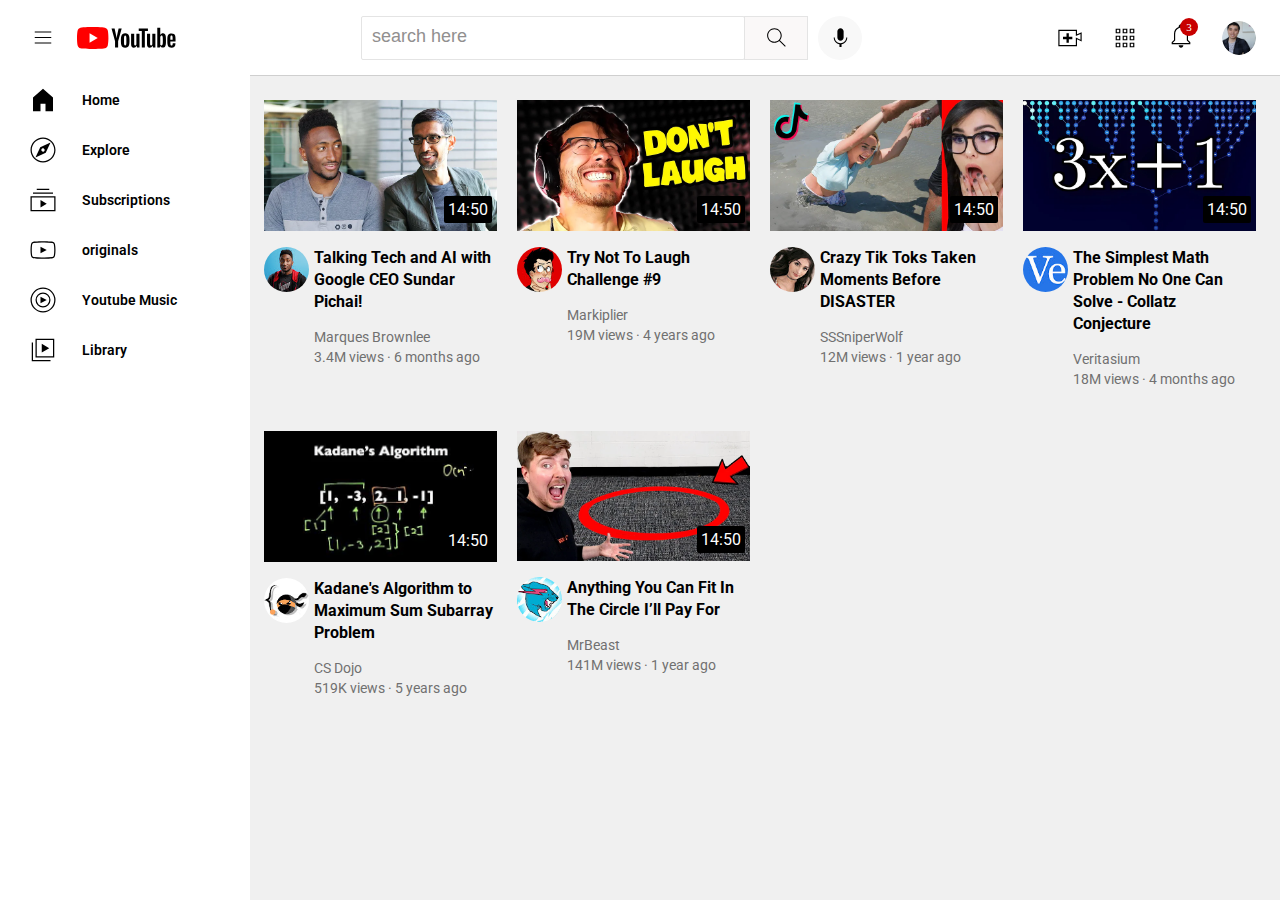
<file: youtube.html>
<!DOCTYPE html>
<html lang="en">

<head>
    <meta charset="UTF-8">
    <meta name="viewport" content="width=device-width, initial-scale=1.0">
    <title>Youtube clone</title>
    <link rel="preconnect" href="https://fonts.googleapis.com">
    <link rel="preconnect" href="https://fonts.gstatic.com" crossorigin>
    <link
        href="https://fonts.googleapis.com/css2?family=Roboto:ital,wght@0,100;0,300;0,400;0,500;0,700;0,900;1,100;1,300;1,400;1,500;1,700;1,900&display=swap"
        rel="stylesheet">
    <link rel="stylesheet" href="styles/general.css">
    <link rel="stylesheet" href="styles/header.css">
    <link rel="stylesheet" href="styles/video.css">
    <link rel="stylesheet" href="styles/sidebar.css">
</head>

<body>
    <div class="header">
        <div class="left-flex">
            <img src="./svgs/hamburger-menu.svg" alt="" class="menu">
            <img src="./svgs/youtube-logo.svg" alt="">
        </div>
        <div class="middle-flex">
            <input type="text" class="search" placeholder="search here">
            <button class="search-btn">
                <img src="./svgs/search.svg" alt="">
                <p class="tooltip">Search</p>
            </button>
            <button class="voice-btn">
                <img src="./svgs/voice-search-icon.svg" alt="">
                <p class="tooltip">Search with voice</p>
            </button>
        </div>
        <div class="right-flex">
            <img src="./svgs/upload.svg" alt="">
            <img src="./svgs/youtube-apps.svg" alt="">
            <div class="notifications-div">
                <img src="./svgs/notifications.svg" alt="">
                <div class="count">3</div>
            </div>
            <img src="./svgs/my-channel.jpeg" alt="" class="profile-img">

        </div>
    </div>

    <div class="sidebar">
        <div class="sidebar-item">
            <img src="./sidebar-svgs/home.svg" alt="">
            <p>Home</p>
        </div>
        <div class="sidebar-item"">
        <img src=" ./sidebar-svgs/explore.svg" alt="">
            <p>Explore</p>
    </div>
        <div class="sidebar-item"">
        <img src=" ./sidebar-svgs/subscriptions.svg" alt="">
            <p>Subscriptions</p>
    </div>
        <div class="sidebar-item"">
            <img src=" ./sidebar-svgs/originals.svg" alt="">
            <p>originals</p>
        </div>
        <div class="sidebar-item"">
        <img src=" ./sidebar-svgs/youtube-music.svg" alt="">
        <p>Youtube Music</p>
            
    </div>
        <div class="sidebar-item">
            <img src="./sidebar-svgs/library.svg" alt="">
            <p>Library</p>
        </div>
    </div>
    <div class="grid-videos">
        <div class="video-container">
            <div class="thumbnail-div">
                <a href="https://www.youtube.com/watch?v=n2RNcPRtAiY"><img class="thumbnail" src="thumbnails/thumbnail-1.webp" alt=""></a>
                <div class="timer">
                    <p>14:50</p>
                </div>
            </div>

            <div class="video-info">
                <div class="channel-img">
                    <img src="./channels/channel-1.png" alt="" class="round-img">
                    <div class="profile-modal">
                        <div class="modal-img">
                            <img src="./channels/channel-1.png" alt="" class="modal-round-img">
                        </div>
                        <div class="modal-info">
                            <p class="creator">Nelson Brownlee</p>
                            <p>25M subscribers</p>
                        </div>
                    </div>
                </div>
                <div class="video-content">
                    <p class="video-title">
                        Talking Tech and AI with Google CEO Sundar Pichai!</p>
                    <p class="video-author"> Marques Brownlee
                    </p>
                    <p class="video-stats"> 3.4M views · 6 months ago</p>
                </div>
            </div>
        </div>


        <div class="video-container">
            <div class="thumbnail-div">
                <a href=""><img class="thumbnail" src="thumbnails/thumbnail-2.png" alt=""></a>
                <div class="timer">
                    <p>14:50</p>
                </div>
            </div>

            <div class="video-info">
                <div class="channel-img">
                    <img src="./channels/channel-2.png" alt="" class="round-img">
                    <div class="profile-modal">
                        <div class="modal-img">
                            <img src="./channels/channel-2.png" alt="" class="modal-round-img">
                        </div>
                        <div class="modal-info">
                            <p class="creator">Marques Brownlee</p>
                            <p>15M subscribers</p>
                        </div>
                    </div>
                </div>
                <div class="video-content">
                    <p class="video-title">
                        Try Not To Laugh Challenge #9</p>
                    <p class="video-author"> Markiplier
                    </p>
                    <p class="video-stats"> 19M views · 4 years ago</p>
                </div>
            </div>
        </div>
        <div class="video-container">
            <div class="thumbnail-div">
                <a href=""><img class="thumbnail" src="thumbnails/thumbnail-3.webp" alt=""></a>
                <div class="timer">
                    <p>14:50</p>
                </div>
            </div>

            <div class="video-info">
                <div class="channel-img">
                    <img src="./channels/channel-3.jpeg" alt="" class="round-img">
                    <div class="profile-modal">
                        <div class="modal-img">
                            <img src="./channels/channel-3.jpeg" alt="" class="modal-round-img">
                        </div>
                        <div class="modal-info">
                            <p class="creator">Marques Brownlee</p>
                            <p>15M subscribers</p>
                        </div>
                    </div>
                </div>
                <div class="video-content">
                    <p class="video-title">

                        Crazy Tik Toks Taken Moments Before DISASTER</p>
                    <p class="video-author"> SSSniperWolf
                    </p>
                    <p class="video-stats">12M views · 1 year ago

                    </p>
                </div>
            </div>
        </div>


        <div class="video-container">
            <div class="thumbnail-div">
               <a href=""> <img class="thumbnail" src="thumbnails/thumbnail-4.webp" alt=""></a>
                <div class="timer">
                    <p>14:50</p>
                </div>
            </div>

            <div class="video-info">
                <div class="channel-img">
                    <img src="./channels/channel-4.jpeg" alt="" class="round-img">
                    <div class="profile-modal">
                        <div class="modal-img">
                            <img src="./channels/channel-4.jpeg" alt="" class="modal-round-img">
                        </div>
                        <div class="modal-info">
                            <p class="creator">Marques Brownlee</p>
                            <p>15M subscribers</p>
                        </div>
                    </div>
                </div>
                <div class="video-content">
                    <p class="video-title">

                        The Simplest Math Problem No One Can Solve - Collatz Conjecture</p>
                    <p class="video-author"> Veritasium
                    </p>
                    <p class="video-stats"> 18M views · 4 months ago</p>
                </div>
            </div>
        </div>
        <div class="video-container">
            <div class="thumbnail-div">
                <a href=""><img class="thumbnail" src="thumbnails/thumbnail-5.webp" alt=""></a>
                <div class="timer">
                    <p>14:50</p>
                </div>
            </div>

            <div class="video-info">
                <div class="channel-img">
                    <img src="./channels/channel-5.jpeg" alt="" class="round-img">
                    <div class="profile-modal">
                        <div class="modal-img">
                            <img src="./channels/channel-5.jpeg" alt="" class="modal-round-img">
                        </div>
                        <div class="modal-info">
                            <p class="creator">Marques Brownlee</p>
                            <p>15M subscribers</p>
                        </div>
                    </div>
                    
                </div>
                <div class="video-content">
                    <p class="video-title">

                        Kadane's Algorithm to Maximum Sum Subarray Problem</p>
                    <p class="video-author"> CS Dojo
                    </p>
                    <p class="video-stats">519K views · 5 years ago

                    </p>
                </div>
            </div>
        </div>


        <div class="video-container">
            <div class="thumbnail-div">
                <a href=""><img class="thumbnail" src="thumbnails/thumbnail-6.webp" alt=""></a>
                <div class="timer">
                    <p>14:50</p>
                </div>
            </div>

            <div class="video-info">
                <div class="channel-img">
                    <img src="./channels/channel-6.jpeg" alt="" class="round-img">
                    <div class="profile-modal">
                        <div class="modal-img">
                            <img src="./channels/channel-6.jpeg" alt="" class="modal-round-img">
                        </div>
                        <div class="modal-info">
                            <p class="creator">Marques Brownlee</p>
                            <p>15M subscribers</p>
                        </div>
                    </div>
                </div>
                <div class="video-content">
                    <p class="video-title">
                        Anything You Can Fit In The Circle I’ll Pay For</p>
                    <p class="video-author"> MrBeast
                    </p>
                    <p class="video-stats">141M views · 1 year ago

                    </p>
                </div>
            </div>
        </div>
    </div>

</body>

</html>
</file>
<file: styles/general.css>
p{
    font-family: "Roboto", Arial;
    margin-block: 0;
  }

  body{
    margin: 0;

    overflow-x: hidden;
    padding-top: 100px;
    padding-left: 100px;
    background-color: rgb(240, 240, 240);
    padding-right: 24px;

  }
  

  @media (min-width:1000px){
    body{
      padding-left: 250px;
    }
  }
</file>
<file: styles/header.css>
.header{
    height: 75px;
    display: flex;
    justify-content: space-between;
    position: fixed;
    top: 0;
    left: 0;
    right: 0;
    background-color: white;
    border-bottom: 1px solid rgb(207, 207, 207);
    z-index: 100;
}


.left-flex{
    width: 200px;
    display: flex;
    align-items: center;
    justify-content: space-evenly;

}

.left-flex .menu{
    margin-left: 8px;
}



.left-flex img{
    height: 22px;
}

.middle-flex{
    flex: 1;
    max-width: 500px;
    display: flex;
    align-items: center;
}

.search{
    flex: 1;
    height: 40px;
    border: 1px solid rgb(228, 228, 228);
    border-radius: 2px;
    padding-inline: 10px;
    box-shadow: inset 0px 2x 15px rgba(0, 0, 0, 0.05);
    margin-left: -1px;
    width: 0;
}

.search::placeholder{
    font-family: Arial;
    font-size: 18px;
    color: rgb(145, 143, 143);
}

.search-btn{
    height: 44px;
    width: 64px;
    border: 1px solid  rgb(228, 228, 228);
    background-color: rgb(250, 248, 248);
    margin-left: -1px;
    margin-right: 10px;

}

.search-btn ,.voice-btn{
    position: relative;
    display: flex;
    justify-content: center;
    align-items: center;
}

.search-btn img ,.voice-btn img{
    height: 25px;
}

.search-btn .tooltip,
.voice-btn .tooltip
{
    position: absolute;
    bottom: -35px;
    background-color: rgb(143, 142, 142);
    color: white;
    padding-block: 5px;
    padding-inline: 6px;
    border-radius: 2px;
    opacity: 0;
    font-size: 12px;
    white-space: nowrap;
}


.search-btn:hover .tooltip,
.voice-btn:hover .tooltip
{
    opacity: 1;
}

.voice-btn{
    border: none;
    height: 44px;
    width: 44px;
    border-radius: 22px;
    padding-block: 10px;
    background-color: rgb(248, 248, 248);
}

.notifications-div{
    position: relative;
}


.count{
    position: absolute;
    background-color: rgb(200, 0, 0);
    padding-block: 3px;
    padding-inline: 6px;
    border-radius: 25px;
    color: white;
    top: -4px;
    right: -3px;
    font-size: 11px;
}

.right-flex{
    width: 200px;
    display: flex;
    align-items: center;
    justify-content: space-between;
    margin-right: 24px;
    margin-left: 32px;

}

.right-flex img{
    height: 28px;

}

.right-flex .profile-img{
    height: 34px;
    border-radius: 17px;
}
</file>
<file: styles/video.css>
.grid-videos{
  display: grid;
  grid-template-columns: 1fr 1fr 1fr;
  column-gap: 20px;
  row-gap: 40px;

}


@media (min-width:300px) and (max-width:500px){
  .grid-videos{
    grid-template-columns: repeat(1,1fr);
  }
}

@media (min-width:501px) and (max-width : 800px){
  .grid-videos{
    grid-template-columns: repeat(2,1fr);
  }
}

@media (min-width:801px) and (max-width:999px){
  .grid-videos{
    grid-template-columns: repeat(3,1fr);
  }
}

@media (min-width:1000px){
  .grid-videos{
    grid-template-columns: repeat(4,1fr);
    padding-left: 14px;
  }

}

.thumbnail {
  width: 100%;
  margin-right: 8px;
}

.thumbnail-div{
  position: relative;
  cursor: pointer;
}

.timer{
  position: absolute;
  background-color: black;
  color: white;
  right: 5px;
  bottom: 12px;
  padding: 4px;
  border-radius: 2px;
}


.channel-img{
  margin-top: 12px;
  position: relative;
  height: 50px;
}

.round-img{
  border-radius: 50px;
  width: 45px;
  cursor: pointer;
  

}

.profile-modal{
  position: absolute;
  bottom: -80px;
  left: 0;
  border: none;
  box-shadow: 0px 5px 15px rgba(0, 0, 0, 0.5);
  width: 300px;
  display: flex;
  align-items: center;
  padding-block: 10px;
  padding-left: 24px;
  opacity: 0;
  z-index: 300;
  background-color: white;
  pointer-events: none;
}

.modal-img img{
  width: 60px;
  object-fit: cover;
  border-radius: 50px;
}

.modal-info{
  margin-left: 12px;
}


.modal-info .creator{
  font-weight: bold;
  font-size: 18px;
  margin-bottom: 8px;
}


.channel-img:hover .profile-modal{
  opacity: 1;
}





.video-info{
  display: grid;
  grid-template-columns: 50px 1fr;
}

.video-title{
  font-weight: bold;
  line-height: 22px;
  margin-bottom: 16px;
  margin-top: 12px;
}


.video-author ,.video-stats{
  margin-bottom: 4px;
  font-size: 14px;
  color: rgb(112, 112, 112);
}




/* .thumbnail{
    width: 200px;
    height: 200px;
    object-fit: cover;
    object-position: right;
    border-radius: 120px;
} */
</file>
<file: styles/sidebar.css>
.sidebar{
    position: fixed;
    left: 0;
    top: 75px;
    bottom: 0;
    background-color: white;
    width: 80px;
    /* display: flex;
    flex-direction: column;
    align-items: center;
    justify-content: space-between; */
    z-index: 200;
}



.sidebar-item{
    width: 80px;
    text-align: center;
    padding-block: 10px;
    margin-bottom: 16px;
}

.sidebar-item img{
    height: 30px;
}

.sidebar-item p{
    font-size: 10px;
    color: rgb(104, 104, 104);
}

.sidebar-item:hover{
    background-color: rgb(216, 216, 216);
}

@media (min-width:1000px){
    .sidebar{
        width: 250px;
    }

    .sidebar-item{
        display: flex;
        align-items: center;
        margin-left: 28px;
        pointer-events: none;
        margin-bottom: 0;
    }

    .sidebar-item p{
        margin-left: 24px;
        font-weight: 600;
        font-size: 14px;
        color: black;
        white-space: nowrap;
    }

}
</file>
